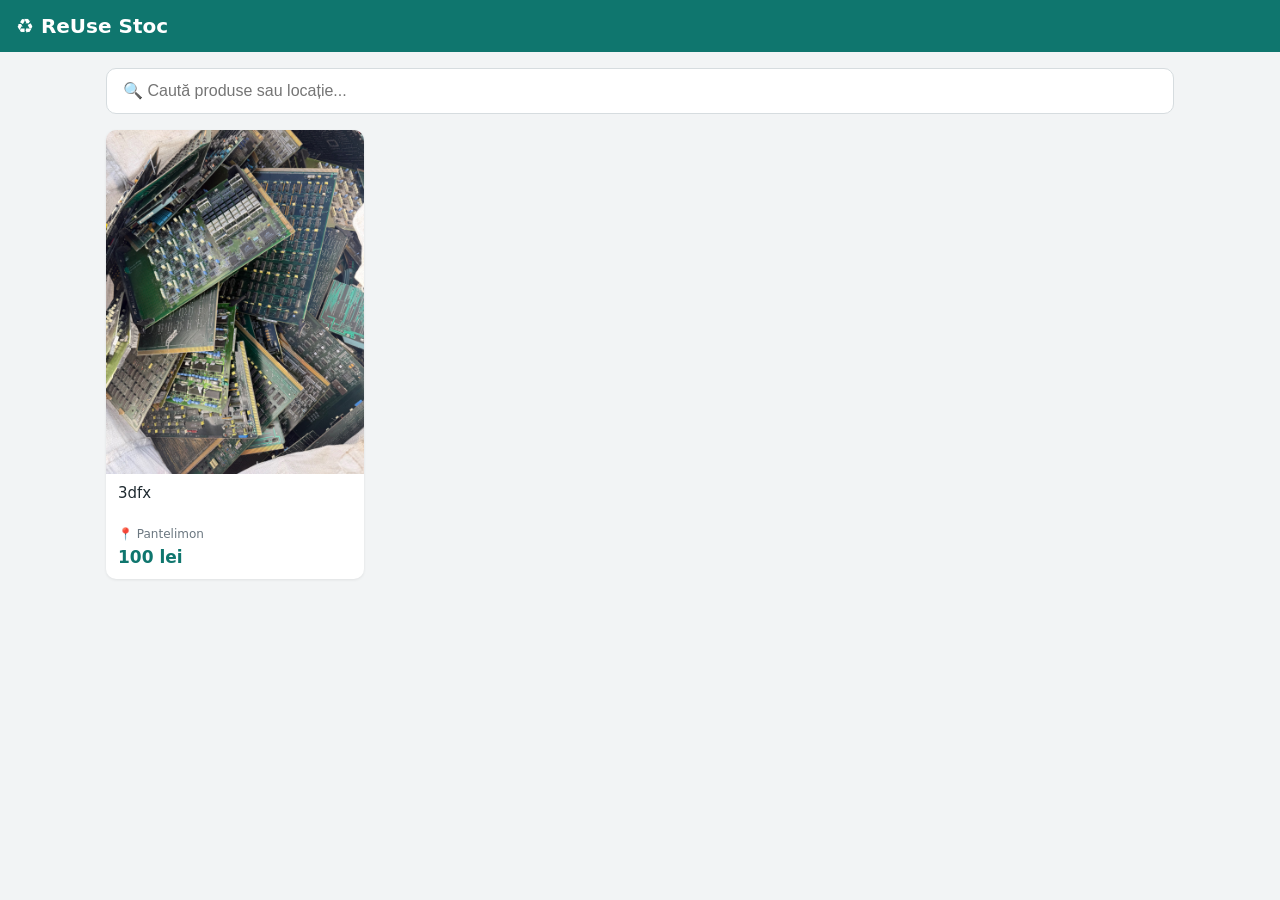
<file: index.html>
<!doctype html>
<html lang="ro">
<head>
<meta charset="utf-8">
<meta name="viewport" content="width=device-width,initial-scale=1">
<title></title>
<link rel="stylesheet" href="style.css">
<script src="config.js"></script>
<script src="common.js"></script>
</head>
<body>
<header class="top"><a href="./" class="logo">♻ <span data-site></span></a></header>
<main class="wrap">
  <input id="q" class="search" placeholder="🔍 Caută produse sau locație...">
  <div id="grid" class="grid"></div>
  <p id="empty" class="empty" hidden>Momentan nu sunt produse.</p>
  <p id="none" class="empty" hidden>Niciun rezultat.</p>
</main>
<script>
loadProducts().then(function (items) {
  items = items.filter(function (p) { return (p.quantity == null ? 1 : p.quantity) > 0; })
               .sort(function (a, b) { return b.created - a.created; });
  var grid = document.getElementById("grid");
  if (!items.length) { document.getElementById("empty").hidden = false; return; }
  grid.innerHTML = items.map(function (p) {
    var img = p.photos && p.photos.length
      ? '<img src="' + esc(p.photos[0]) + '" loading="lazy" alt="">'
      : '<div class="nophoto">Fără poză</div>';
    var hay = (p.title + " " + (p.location || "") + " " + (p.description || "")).toLowerCase();
    return '<a class="card" href="product.html?id=' + encodeURIComponent(p.id) + '" data-t="' + esc(hay) + '">' +
      '<div class="thumb">' + img + '</div><div class="info"><div class="t">' + esc(p.title) + '</div>' +
      (p.location ? '<div class="loc">📍 ' + esc(p.location) + '</div>' : '') +
      '<div class="pr">' + esc(price(p.price)) + '</div></div></a>';
  }).join("");
});
document.getElementById("q").addEventListener("input", function () {
  var q = this.value.toLowerCase().trim(), n = 0, cards = document.querySelectorAll(".card");
  cards.forEach(function (c) { var ok = c.dataset.t.indexOf(q) > -1; c.style.display = ok ? "" : "none"; if (ok) n++; });
  document.getElementById("none").hidden = n > 0 || !cards.length;
});
</script>
</body>
</html>
</file>
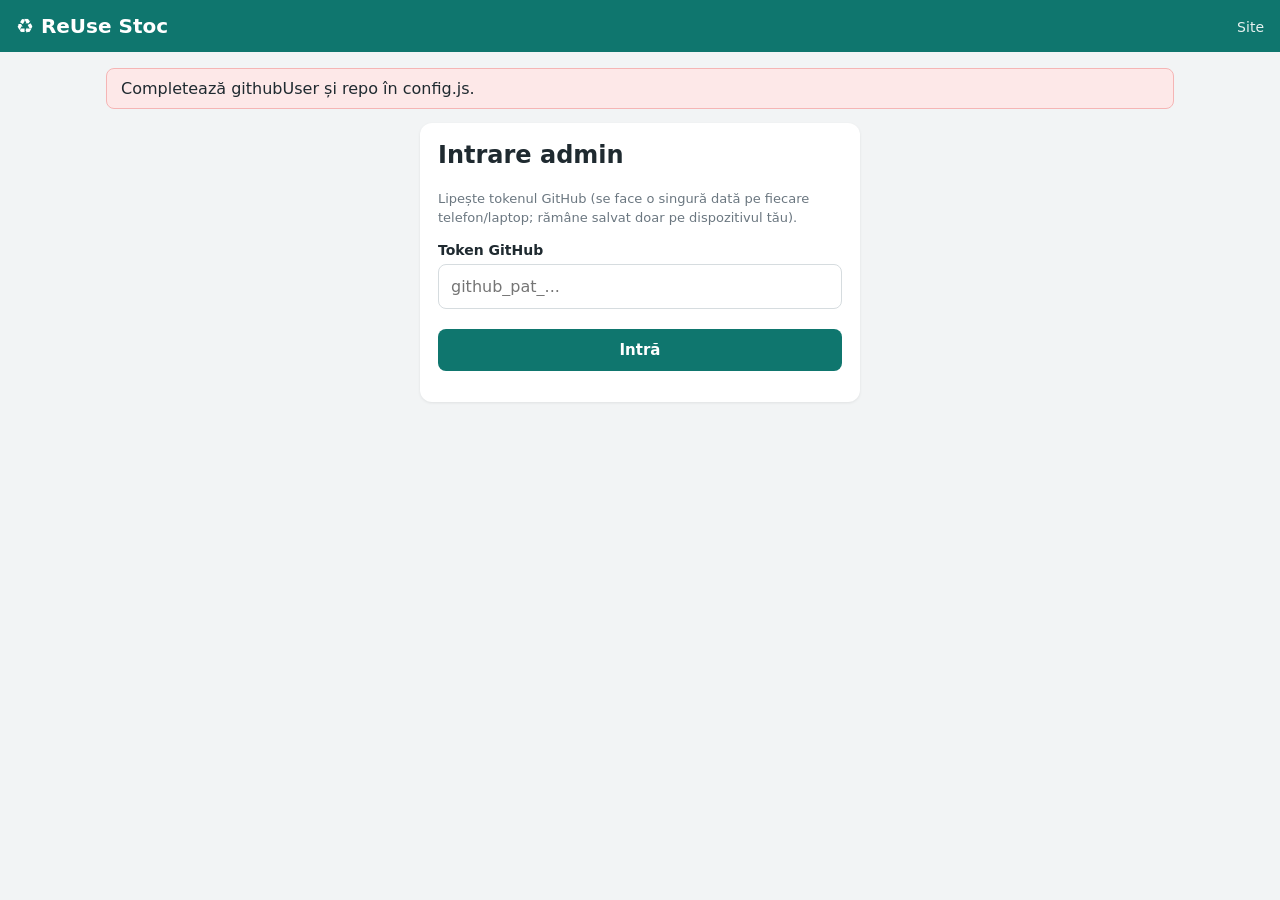
<file: admin.html>
<!doctype html>
<html lang="ro">
<head>
<meta charset="utf-8">
<meta name="viewport" content="width=device-width,initial-scale=1">
<meta name="robots" content="noindex">
<title>Admin</title>
<link rel="stylesheet" href="style.css">
<script src="config.js"></script>
<script src="common.js"></script>
</head>
<body>
<header class="top"><a href="./" class="logo">♻ <span data-site></span></a>
  <div class="links"><a href="./">Site</a><button id="logout" hidden>Ieșire</button></div></header>
<main class="wrap">
  <div id="flash"></div>

  <!-- Login -->
  <section id="vLogin" class="box" style="max-width:440px" hidden>
    <h2 style="margin-top:0">Intrare admin</h2>
    <p class="small">Lipește tokenul GitHub (se face o singură dată pe fiecare telefon/laptop; rămâne salvat doar pe dispozitivul tău).</p>
    <label>Token GitHub</label>
    <input type="password" id="token" placeholder="github_pat_...">
    <button class="btn full" id="btnLogin">Intră</button>
    <p class="small" id="repoInfo"></p>
  </section>

  <!-- Listă -->
  <section id="vList" hidden>
    <div class="bar"><h2 style="margin:0">Produse (<span id="count">0</span>)</h2>
      <button class="btn" id="btnNew">+ Adaugă</button></div>
    <div id="alist" class="alist"></div>
  </section>

  <!-- Formular -->
  <section id="vForm" class="box" hidden>
    <h2 style="margin-top:0" id="fTitle">Produs nou</h2>
    <form id="form">
      <label>Titlu *</label><input type="text" name="title" required maxlength="120">
      <div id="oldPhotos"></div>
      <label id="lblCover">Poza principală (de titlu)</label>
      <input type="file" id="cover" accept="image/*">
      <div id="coverPreview" class="photos" style="margin-top:8px"></div>
      <label>Alte poze (poți alege mai multe)</label>
      <input type="file" id="files" accept="image/*" multiple>
      <div id="preview" class="photos" style="margin-top:8px"></div>
      <label>Detalii</label><textarea name="description" placeholder="stare, dimensiuni, material..."></textarea>
      <div class="row">
        <div><label>Preț (<span id="cur"></span>)</label><input type="text" name="price" inputmode="decimal" placeholder="gol = la cerere"></div>
        <div><label>Număr de bucăți</label><input type="number" name="quantity" min="0" value="1"></div>
      </div>
      <label>Locație</label><input type="text" name="location" placeholder="ex: București, Sector 3">
      <label>Telefon WhatsApp *</label><input type="text" name="phone" inputmode="tel" required placeholder="ex: 0722 123 456">
      <button class="btn full" type="submit">Salvează</button>
    </form>
    <p style="text-align:center"><a href="#" id="cancel" style="color:var(--muted)">Anulează</a></p>
  </section>
</main>
<div class="busy" id="busy" hidden><div id="busyText">Se salvează...</div></div>
<script src="admin.js"></script>
</body>
</html>
</file>
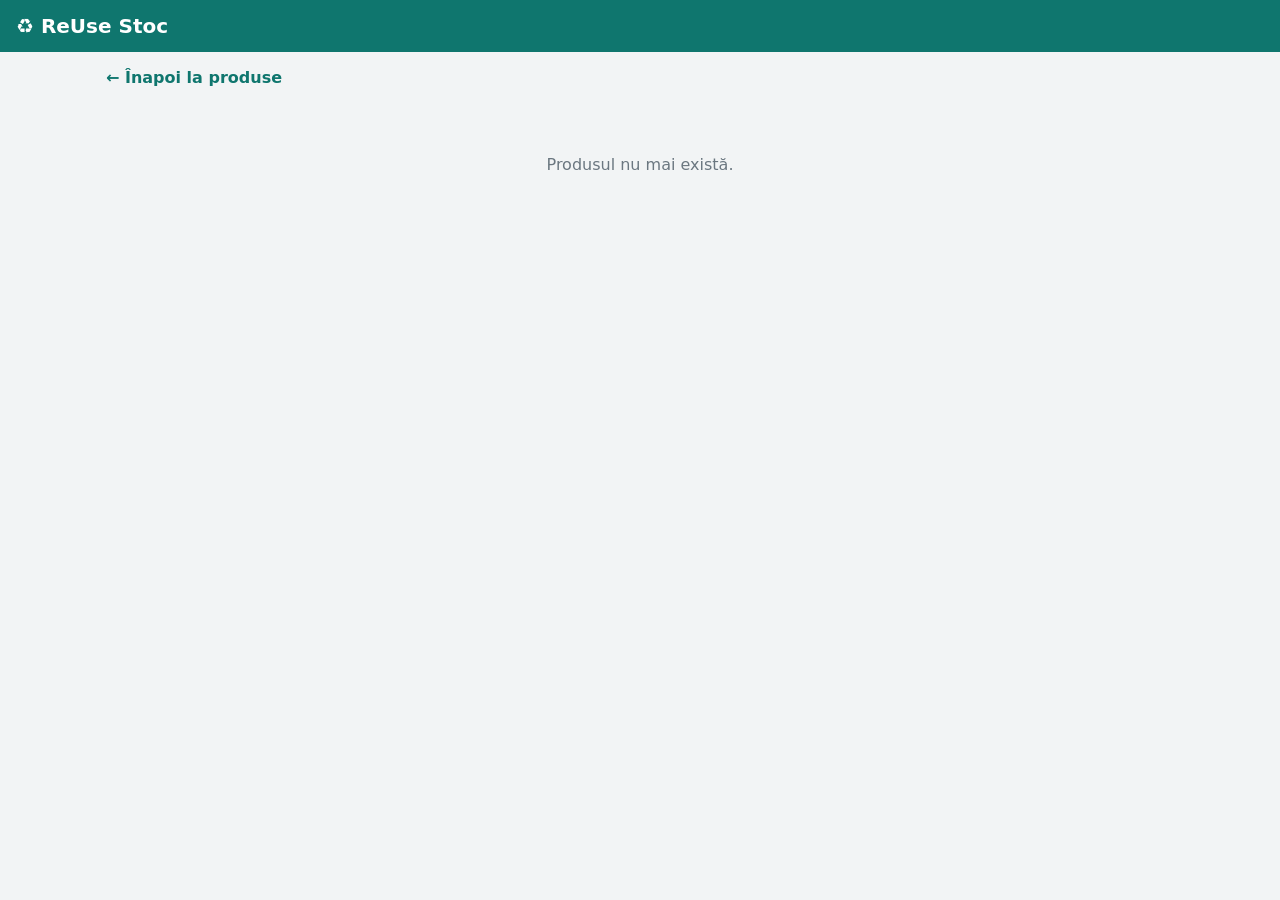
<file: product.html>
<!doctype html>
<html lang="ro">
<head>
<meta charset="utf-8">
<meta name="viewport" content="width=device-width,initial-scale=1">
<title></title>
<link rel="stylesheet" href="style.css">
<script src="config.js"></script>
<script src="common.js"></script>
</head>
<body>
<header class="top"><a href="./" class="logo">♻ <span data-site></span></a></header>
<main class="wrap">
  <a class="back" href="./">← Înapoi la produse</a>
  <div id="out"></div>
</main>
<script>
var WA_ICON = '<svg viewBox="0 0 24 24" fill="currentColor"><path d="M17.5 14.4c-.3-.1-1.8-.9-2-1s-.5-.1-.7.1-.8 1-.9 1.2-.3.2-.6.1a8.2 8.2 0 0 1-4-3.5c-.3-.5.3-.5.9-1.6.1-.2 0-.4 0-.5l-.9-2.2c-.2-.6-.5-.5-.7-.5h-.6a1.1 1.1 0 0 0-.8.4 3.4 3.4 0 0 0-1 2.5 5.9 5.9 0 0 0 1.2 3.1 13.4 13.4 0 0 0 5.2 4.6c1.9.8 2.7.9 3.6.7a3.1 3.1 0 0 0 2-1.4 2.5 2.5 0 0 0 .2-1.4c-.1-.1-.3-.2-.6-.3zM12 21.8a9.8 9.8 0 0 1-5-1.4l-.4-.2-3.7 1 1-3.6-.2-.4A9.8 9.8 0 1 1 12 21.8zm8.4-18.2A11.8 11.8 0 0 0 1.9 17.9L.2 24l6.3-1.6a11.8 11.8 0 0 0 5.6 1.4A11.8 11.8 0 0 0 20.4 3.6z"/></svg>';
var id = new URLSearchParams(location.search).get("id");
loadProducts().then(function (items) {
  var p = items.filter(function (x) { return x.id === id; })[0];
  var out = document.getElementById("out");
  if (!p) { out.innerHTML = '<p class="empty">Produsul nu mai există.</p>'; return; }
  document.title = p.title + " – " + C.siteName;
  var qty = p.quantity == null ? 1 : p.quantity;
  var photos = p.photos || [];
  var gallery = photos.length
    ? photos.map(function (ph) { return '<img src="' + esc(ph) + '" alt="">'; }).join("")
    : '<div class="nophoto big" style="flex:1">Fără poză</div>';
  var msg = "Bună! Sunt interesat de: " + p.title + " (" + price(p.price) + "). " + location.href;
  var num = waNumber(p.phone || C.whatsapp);
  var wa = "https://wa.me/" + num + "?text=" + encodeURIComponent(msg);
  out.innerHTML =
    '<div class="detail"><div><div class="gallery">' + gallery + '</div>' +
    (photos.length > 1 ? '<div class="hint">' + photos.length + ' poze — glisează pentru mai multe →</div>' : '') +
    '</div><div class="dinfo"><p class="pr big">' + esc(price(p.price)) + '</p><h1>' + esc(p.title) + '</h1>' +
    '<div class="meta">' + (p.location ? '📍 ' + esc(p.location) + '<br>' : '') +
    '📦 Stoc: ' + qty + ' buc<br>🗓 Adăugat pe ' + fmtDate(p.created) + '</div>' +
    (p.description ? '<h3>Descriere</h3><p class="desc">' + esc(p.description) + '</p>' : '') +
    (qty > 0 && num
      ? '<a class="wa" href="' + esc(wa) + '" target="_blank" rel="noopener">' + WA_ICON + ' Contactează pentru comandă</a>'
      : '<div class="soldout">' + (qty > 0 ? "Contact indisponibil" : "Stoc epuizat") + '</div>') +
    '</div></div>';
});
</script>
</body>
</html>
</file>
<file: style.css>
:root{--brand:#0f766e;--bg:#f2f4f5;--card:#fff;--text:#1f2a30;--muted:#6b7780;--wa:#25d366;--danger:#dc2626}
*{box-sizing:border-box}
body{margin:0;font-family:system-ui,-apple-system,Segoe UI,Roboto,sans-serif;background:var(--bg);color:var(--text)}
a{color:inherit;text-decoration:none}
.top{background:var(--brand);color:#fff;padding:14px 16px;display:flex;justify-content:space-between;align-items:center;position:sticky;top:0;z-index:10}
.logo{font-weight:800;font-size:20px}
.top .links a,.top .links button{margin-left:14px;font-size:14px;color:#fff;background:none;border:0;cursor:pointer;opacity:.9;font-family:inherit}
.wrap{max-width:1100px;margin:0 auto;padding:16px}
.search{width:100%;padding:13px 16px;border-radius:10px;border:1px solid #d6dcdf;font-size:16px;margin-bottom:16px;background:#fff}
.grid{display:grid;grid-template-columns:repeat(2,1fr);gap:12px}
@media(min-width:700px){.grid{grid-template-columns:repeat(3,1fr)}}
@media(min-width:1000px){.grid{grid-template-columns:repeat(4,1fr)}}
.card{background:var(--card);border-radius:10px;overflow:hidden;box-shadow:0 1px 3px rgba(0,0,0,.08);display:flex;flex-direction:column;transition:transform .12s}
.card:hover{transform:translateY(-2px)}
.thumb{aspect-ratio:1/1;background:#e5e9eb}
.thumb img{width:100%;height:100%;object-fit:cover;display:block}
.nophoto{width:100%;height:100%;display:flex;align-items:center;justify-content:center;color:var(--muted);font-size:13px;background:#e5e9eb}
.nophoto.big{aspect-ratio:4/3}
.info{padding:10px 12px 12px}
.t{font-size:15px;line-height:1.3;display:-webkit-box;-webkit-line-clamp:2;-webkit-box-orient:vertical;overflow:hidden;min-height:2.6em}
.loc{font-size:12px;color:var(--muted);margin-top:4px}
.pr{font-weight:800;font-size:17px;margin-top:6px;color:var(--brand)}
.empty{text-align:center;color:var(--muted);padding:40px 0}
.back{display:inline-block;margin-bottom:12px;color:var(--brand);font-weight:600}
.detail{background:#fff;border-radius:12px;overflow:hidden;box-shadow:0 1px 3px rgba(0,0,0,.08)}
@media(min-width:850px){.detail{display:grid;grid-template-columns:1.3fr 1fr}}
.gallery{display:flex;overflow-x:auto;scroll-snap-type:x mandatory;background:#111}
.gallery img{flex:0 0 100%;width:100%;aspect-ratio:4/3;object-fit:contain;scroll-snap-align:start}
.hint{font-size:12px;color:var(--muted);padding:6px 16px 0}
.dinfo{padding:18px 18px 24px}
.dinfo h1{font-size:22px;margin:6px 0 10px}
.pr.big{font-size:28px;margin:0}
.meta{color:var(--muted);font-size:14px;line-height:1.7}
.dinfo h3{margin:20px 0 6px;font-size:16px}
.desc{white-space:pre-line;line-height:1.55;margin:0}
.wa{display:flex;align-items:center;justify-content:center;gap:10px;background:var(--wa);color:#fff;font-weight:700;font-size:17px;padding:15px;border-radius:10px;margin-top:22px}
.wa svg{width:24px;height:24px}
@media(max-width:849px){.wa{position:sticky;bottom:12px;box-shadow:0 4px 14px rgba(0,0,0,.2)}}
.soldout{margin-top:22px;padding:14px;text-align:center;background:#fde8e8;color:var(--danger);border-radius:10px;font-weight:700}

/* admin */
.flash{background:#dff5f2;border:1px solid #9fe0d7;padding:10px 14px;border-radius:8px;margin-bottom:14px}
.flash.err{background:#fde8e8;border-color:#f5b5b5}
.box{background:#fff;border-radius:12px;padding:18px;box-shadow:0 1px 3px rgba(0,0,0,.08);max-width:640px;margin:0 auto}
label{display:block;font-weight:600;font-size:14px;margin:14px 0 6px}
input[type=text],input[type=password],input[type=number],textarea{width:100%;padding:12px;border:1px solid #d6dcdf;border-radius:8px;font-size:16px;font-family:inherit}
textarea{min-height:130px}
.btn{display:inline-block;background:var(--brand);color:#fff;border:0;padding:12px 18px;border-radius:8px;font-size:15px;font-weight:700;cursor:pointer;font-family:inherit}
.btn:disabled{opacity:.5;cursor:default}
.btn.full{width:100%;margin-top:20px}
.btn.sm{padding:7px 11px;font-size:13px}
.btn.ghost{background:#e8eef0;color:var(--text)}
.btn.red{background:var(--danger)}
.row{display:flex;gap:12px}.row>div{flex:1}
.photos{display:grid;grid-template-columns:repeat(4,1fr);gap:8px}
.photos label{margin:0;font-weight:400;font-size:12px;text-align:center}
.photos img{width:100%;aspect-ratio:1;object-fit:cover;border-radius:6px;display:block;margin-bottom:4px}
.alist{display:flex;flex-direction:column;gap:10px}
.aitem{background:#fff;border-radius:10px;padding:10px;display:flex;gap:12px;align-items:center;box-shadow:0 1px 3px rgba(0,0,0,.08)}
.aitem img,.aitem .nophoto{width:64px;height:64px;object-fit:cover;border-radius:8px;flex:0 0 64px;font-size:10px}
.aitem .grow{flex:1;min-width:0}
.aitem .t{min-height:0;-webkit-line-clamp:1}
.acts{display:flex;gap:6px;flex-wrap:wrap;margin-top:8px;align-items:center}
.q0{color:var(--danger);font-weight:700}
.bar{display:flex;justify-content:space-between;align-items:center;margin-bottom:14px}
.small{font-size:13px;color:var(--muted);line-height:1.5}
.busy{position:fixed;inset:0;background:rgba(0,0,0,.45);display:flex;align-items:center;justify-content:center;z-index:50}
.busy div{background:#fff;padding:20px 24px;border-radius:12px;font-weight:600;max-width:80%;text-align:center}
[hidden]{display:none!important}
</file>
